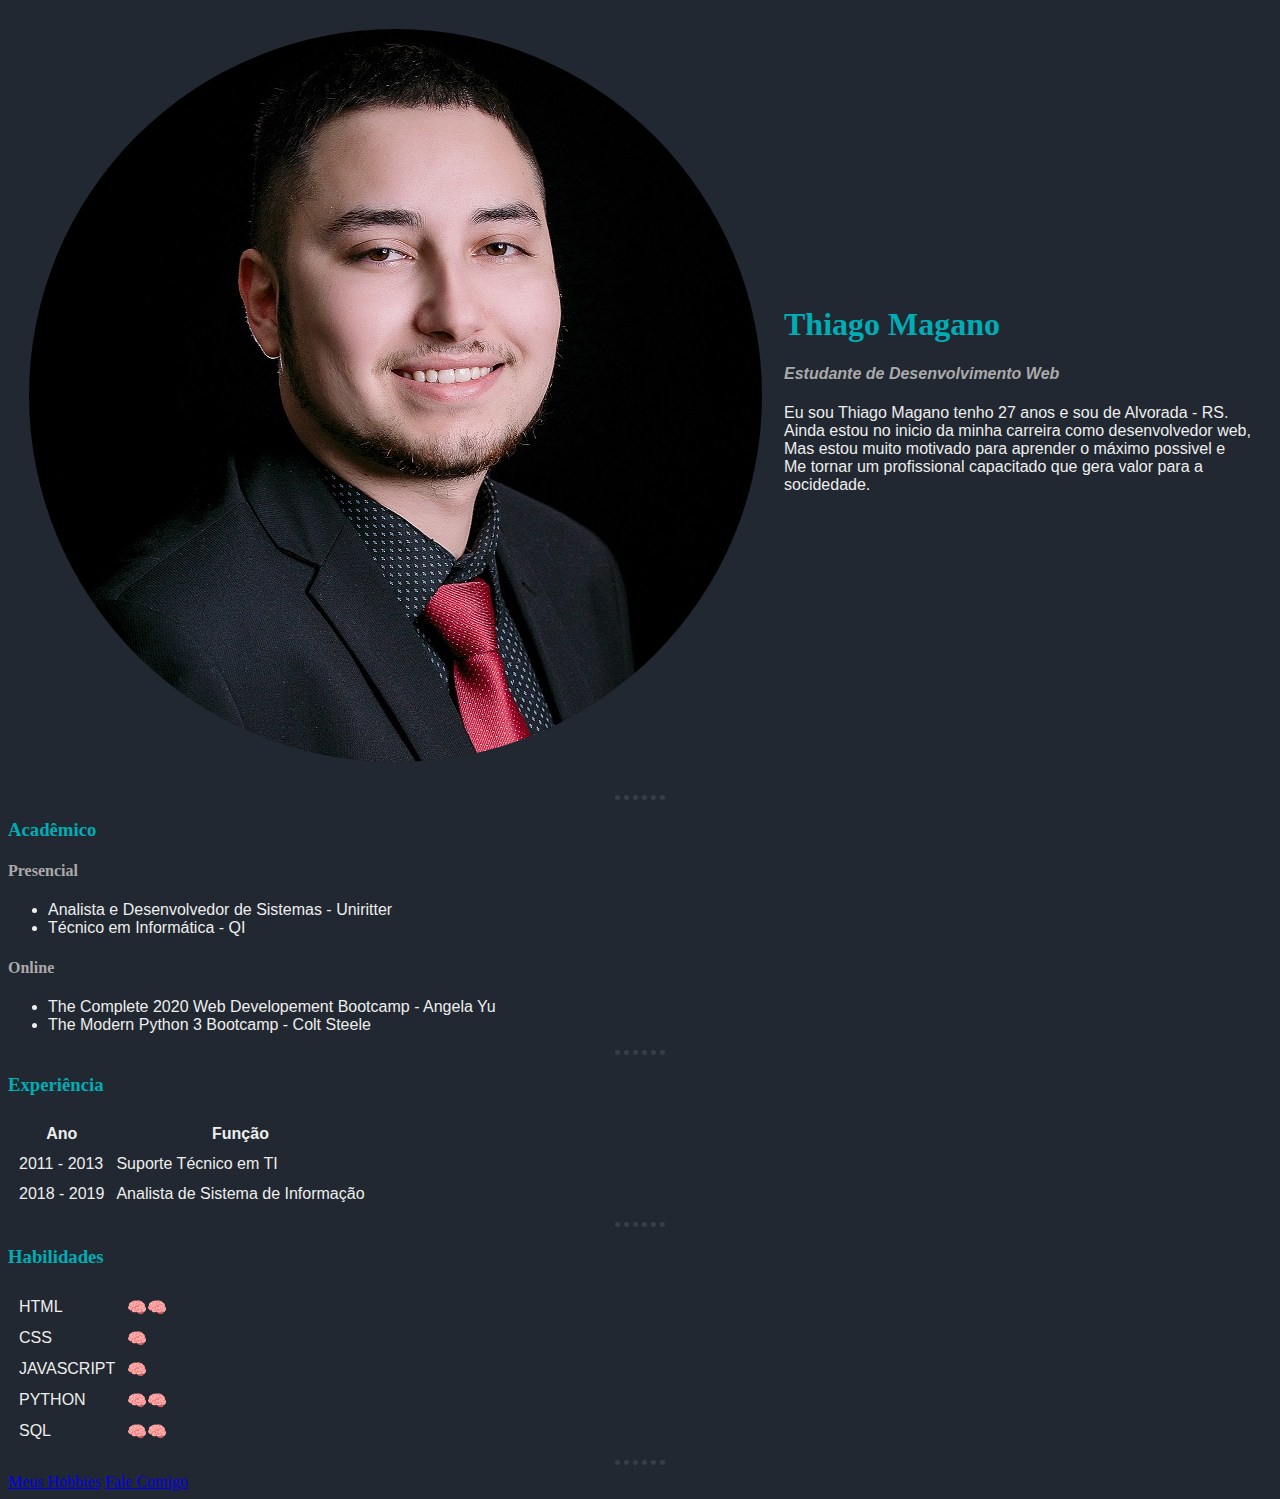
<file: index.html>
<!DOCTYPE html>
<html lang="en" dir="ltr">

<head>
  <meta charset="utf-8">
  <title>Thiago Magano</title>
  <link rel="stylesheet" href="css/estilos.css">
</head>

<body>
  <table cellspacing="20">
    <tr>
      <td><img src="img\ThiagoCorporativo-circle.png" alt="Foto Corporativa" ></td>
      <td>
        <h1>Thiago Magano</h1>
        <h4><em>Estudante de <strong>Desenvolvimento Web</strong></em></h4>
        <p>
          Eu sou Thiago Magano tenho 27 anos e sou de Alvorada - RS.<br>
          Ainda estou no inicio da minha carreira como desenvolvedor web,<br>
          Mas estou muito motivado para aprender o máximo possivel e<br>
          Me tornar um profissional capacitado que gera valor para a socidedade.
        </p>
      </td>
    </tr>
  </table>
  <hr>
  <h3>Acadêmico</h3>
  <h4>Presencial</h4>
  <ul>
    <li>Analista e Desenvolvedor de Sistemas - Uniritter</li>
    <li>Técnico em Informática - QI</li>
  </ul>
  <h4>Online</h4>
  <ul>
    <li>The Complete 2020 Web Developement Bootcamp - Angela Yu</li>
    <li>The Modern Python 3 Bootcamp - Colt Steele</li>
  </ul>
  <hr>
  <h3> Experiência</h3>
  <table cellspacing="10">
    <thead>
      <th>Ano</th>
      <th>Função</th>
    </thead>
    <tbody>
      <tr>
        <td>2011 - 2013</td>
        <td>Suporte Técnico em TI</td>
      </tr>
      <tr>
        <td>2018 - 2019</td>
        <td>Analista de Sistema de Informação</td>
      </tr>
    </tbody>
  </table>
  <hr>
  <h3>Habilidades</h3>
  <table cellspacing="10">
    <tr>
      <td>HTML</td>
      <td>🧠🧠</td>
    </tr>
    <tr>
      <td>CSS</td>
      <td>🧠</td>
    </tr>
    <tr>
      <td>JAVASCRIPT</td>
      <td>🧠</td>
    </tr>
    <tr>
      <td>PYTHON</td>
      <td>🧠🧠</td>
    </tr>
    <tr>
      <td>SQL</td>
      <td>🧠🧠</td>
    </tr>
    <!-- <tr>
      <td>EXCEL</td>
      <td>🧠🧠🧠🧠</td>
    </tr> -->
  </table>
  <hr>
  <a href="hobbies.html">Meus Hobbies</a>
  <a href="contato.html">Fale Comigo</a>

</body>

</html>
</file>
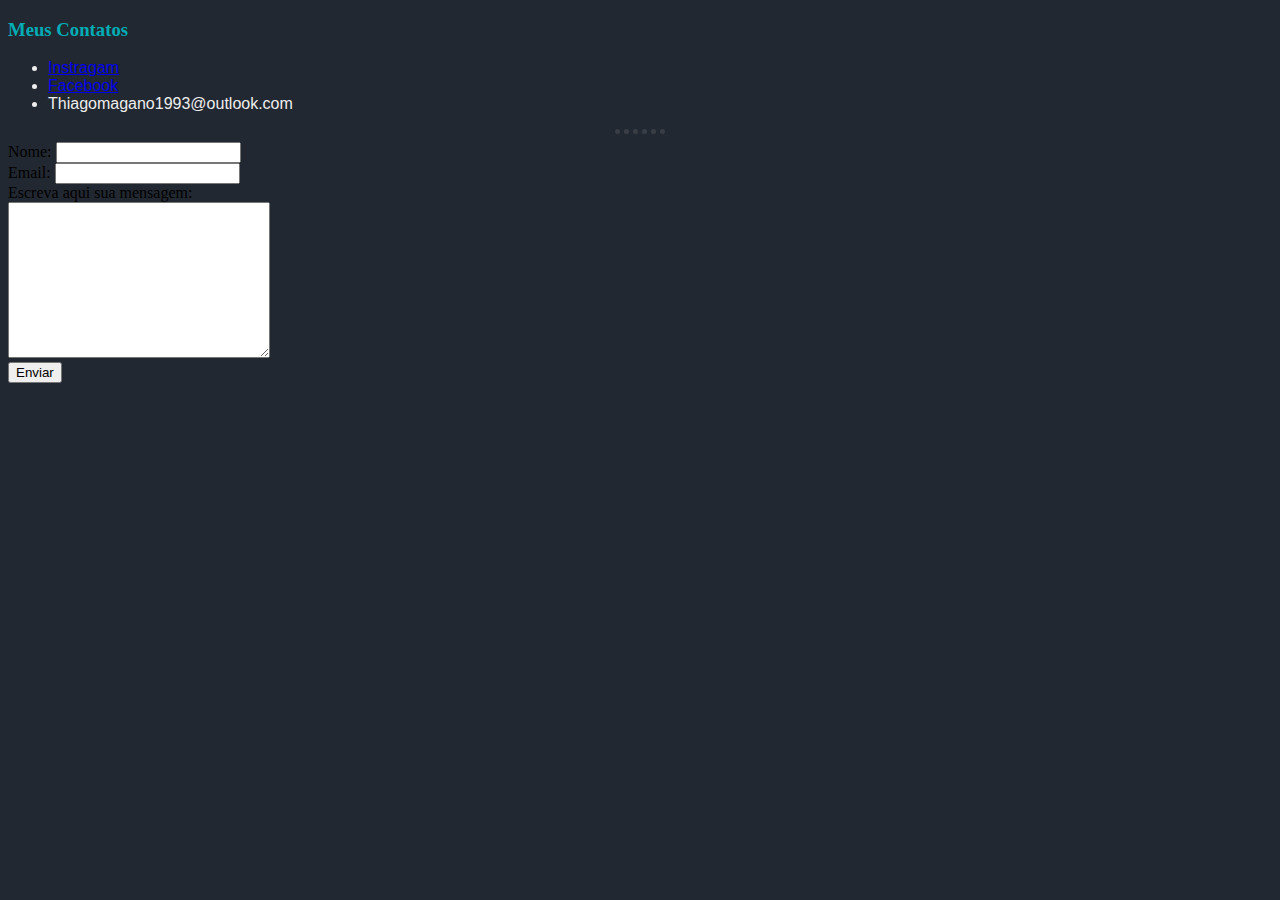
<file: contato.html>
<!DOCTYPE html>
<html lang="pt-br" dir="ltr">

<head>
  <meta charset="utf-8">
  <title>Contatos</title>
  <link rel="stylesheet" href="css/estilos.css">
</head>

<body>
  <h3> Meus Contatos</h3>
  <ul>
    <li><a href="https://www.instagram.com/thymag/"> Instragam</a></li>
    <li><a href="https://www.facebook.com/thiagomagano">Facebook</a></li>
    <li>Thiagomagano1993@outlook.com</li>
  </ul>
  <hr>
  <form action="mailto:thiagomagano1993@outlook.com" method="post" enctype="text/plain">
    <label>Nome:</label>
    <input type="text" name="seunome" value=""><br>
    <label>Email:</label>
    <input type="email" name="seuemail" value=""><br>
    <label>Escreva aqui sua mensagem:</label><br>
    <textarea name="suamensagem" rows="10" cols="30"></textarea><br>
    <input type="submit" name="" value="Enviar">
  </form>
</body>

</html>
</file>
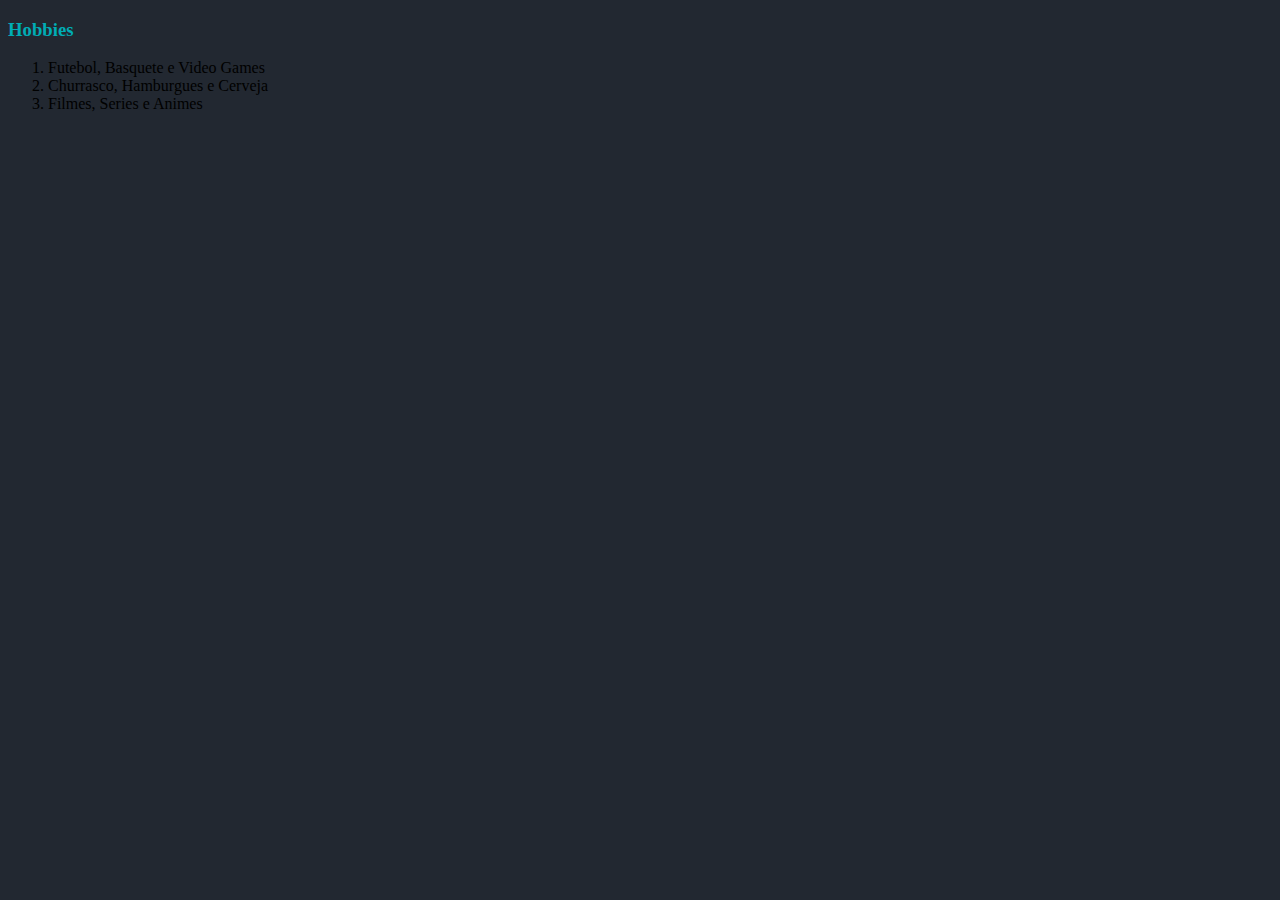
<file: hobbies.html>
<!DOCTYPE html>
<html lang="en" dir="ltr">
  <head>
    <meta charset="utf-8">
    <title>Thiago Magano Hobbies</title>
    <link rel="stylesheet" href="css/estilos.css">
  </head>
  <body>
    <h3>Hobbies</h3>
    <ol>
      <li>Futebol, Basquete e Video Games</li>
      <li>Churrasco, Hamburgues e Cerveja</li>
      <li>Filmes, Series e Animes</li>
    </ol>
  </body>
</html>
</file>
<file: css/estilos.css>
body {
  background-color: #222831;
}

p, ul, table {
  font-family: sans-serif;
  color: #eee;
}

img {
  height: 25%;
}

hr {
  border-style: none;
  border-top-style: dotted;
  border-width: 5px;
  border-color:#393e46;
  align-self: center;
  width: 4%;
}
h1, h2, h3{
  color:#00adb5;
  font-family: verdana;
}
h4{
  color:#aaa;
}
</file>
